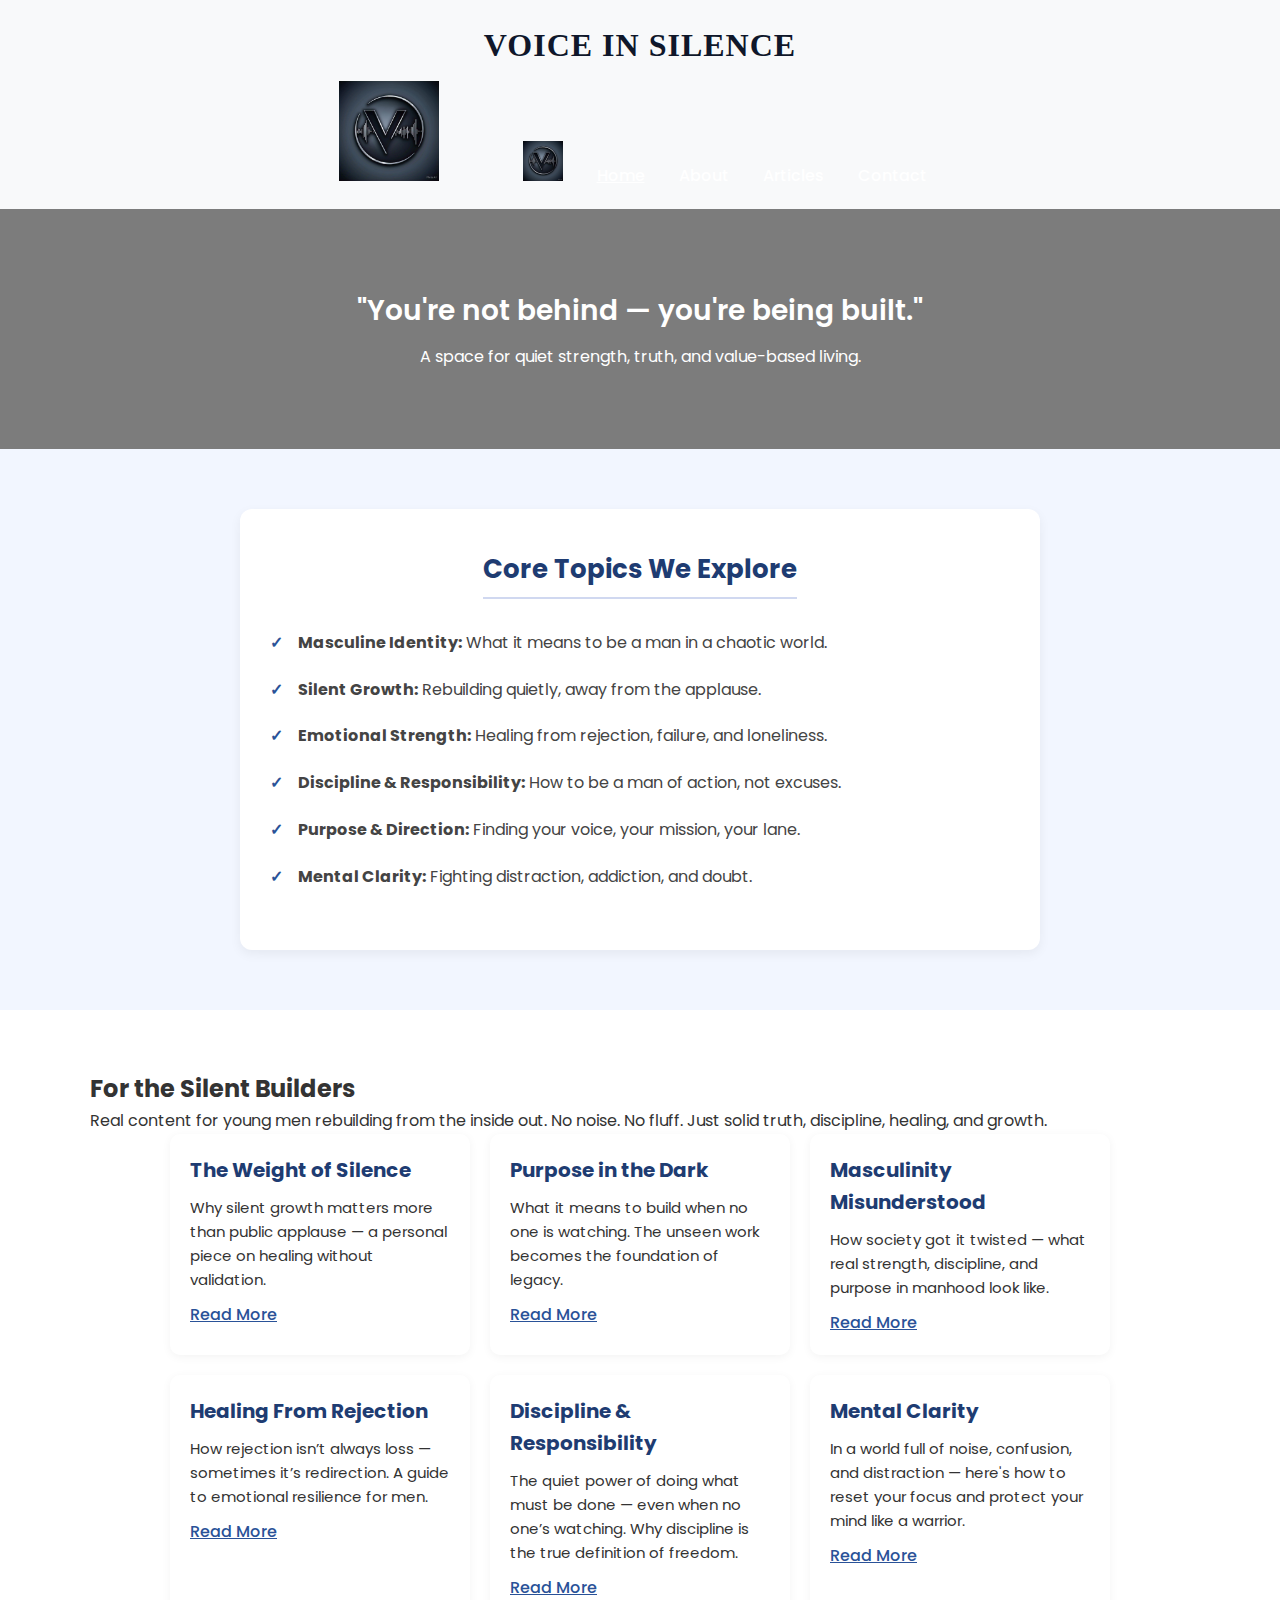
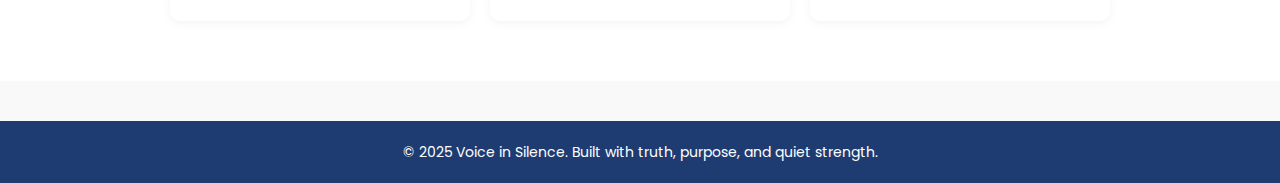
<file: index.html>
<!DOCTYPE html>
<html lang="en">
<head>
  <meta charset="UTF-8">
  <title>Voice in Silence | Home</title>
  <link rel="icon" type="image/png" href="WhatsApp Image 2025-04-22 at 17.28.25_fcbcd486.jpg">
  <link rel="stylesheet" href="index_style.css">
  <link href="https://fonts.googleapis.com/css2?family=Poppins:wght@400;600&display=swap" rel="stylesheet">
  <meta name="viewport" content="width=device-width, initial-scale=1.0">
</head>
<body>

  <header id="header">
    <div class="container">
      <h1 class="logo">Voice in Silence</h1>
      <nav>
        <img src="WhatsApp Image 2025-04-22 at 17.28.25_fcbcd486.jpg" alt="Logo" style="height: 100px; margin-right: 80px;">
        <img src="WhatsApp Image 2025-04-22 at 17.28.25_fcbcd486.jpg" alt="Logo" style="height: 40px; margin-right: 15px;">
        <a href="index.html" class="active">Home</a>
        <a href="about.html">About</a>
        <a href="article.html">Articles</a>
        <a href="contact.html">Contact</a>
      </nav>
    </div>
  </header>

  <section class="hero">
    <div class="container">
      <h2 id="rotating-quote">"You're not behind — you're being built."</h2>
      <p>A space for quiet strength, truth, and value-based living.</p>
    </div>
  </section>

  <section class="core-topics-section">
  <div class="container">
    <h2 class="core-title">Core Topics We Explore</h2>
    <ul class="core-list">
      <li><strong>Masculine Identity:</strong> What it means to be a man in a chaotic world.</li>
      <li><strong>Silent Growth:</strong> Rebuilding quietly, away from the applause.</li>
      <li><strong>Emotional Strength:</strong> Healing from rejection, failure, and loneliness.</li>
      <li><strong>Discipline & Responsibility:</strong> How to be a man of action, not excuses.</li>
      <li><strong>Purpose & Direction:</strong> Finding your voice, your mission, your lane.</li>
      <li><strong>Mental Clarity:</strong> Fighting distraction, addiction, and doubt.</li>
    </ul>
  </div>
</section>

  <section class="articles">
  <div class="container">
    <h2>For the Silent Builders</h2>
    <p class="intro">
      Real content for young men rebuilding from the inside out.
      No noise. No fluff. Just solid truth, discipline, healing, and growth.
    </p>

    <div class="cards">

      <div class="card">
        <h4>The Weight of Silence</h4>
        <p>Why silent growth matters more than public applause — a personal piece on healing without validation.</p>
        <a href="weight.html">Read More</a>
      </div>

      <div class="card">
        <h4>Purpose in the Dark</h4>
        <p>What it means to build when no one is watching. The unseen work becomes the foundation of legacy.</p>
        <a href="purpose.html#">Read More</a>
      </div>

      <div class="card">
        <h4>Masculinity Misunderstood</h4>
        <p>How society got it twisted — what real strength, discipline, and purpose in manhood look like.</p>
        <a href="masulinity.html">Read More</a>
      </div>

      <div class="card">
        <h4>Healing From Rejection</h4>
        <p>How rejection isn’t always loss — sometimes it’s redirection. A guide to emotional resilience for men.</p>
        <a href="masulinity.html">Read More</a>
      </div>

      <div class="card">
  <h4>Discipline & Responsibility</h4>
  <p>The quiet power of doing what must be done — even when no one’s watching. Why discipline is the true definition of freedom.</p>
  <a href="disciple.html">Read More</a>
</div>

<div class="card">
  <h4>Mental Clarity</h4>
  <p>In a world full of noise, confusion, and distraction — here's how to reset your focus and protect your mind like a warrior.</p>
  <a href="mental.html">Read More</a>
</div>
    </div>
  </div>
</section>


  <footer>
    <p>&copy; 2025 Voice in Silence. Built with truth, purpose, and quiet strength.</p>
  </footer>

  <button id="scrollTop">↑</button>

  <script src="index_script.js"></script>
</body>
</html>
</file>
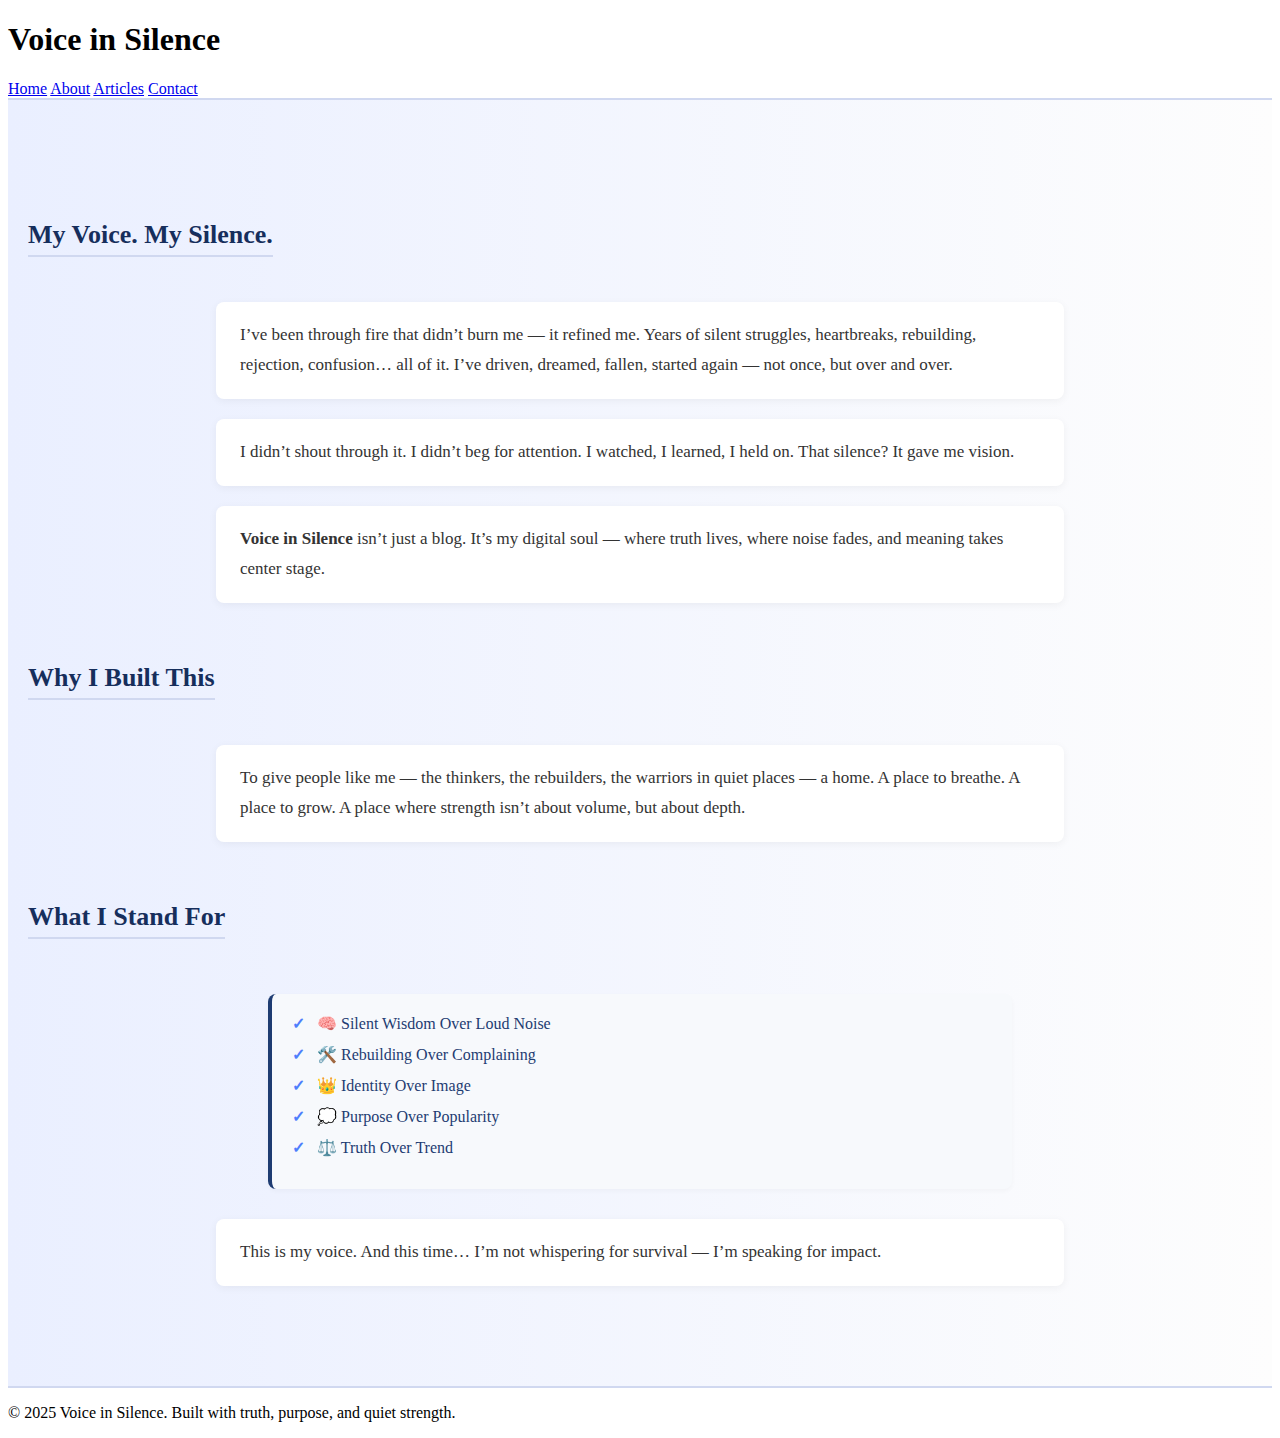
<file: about.html>
<!DOCTYPE html>
<html lang="en">
<head>
  <meta charset="UTF-8">
  <title>About | Voice in Silence</title>
  <link rel="stylesheet" href="about_style.css">
  <link href="https://fonts.googleapis.com/css2?family=Poppins:wght@400;600&display=swap" rel="stylesheet">
  <meta name="viewport" content="width=device-width, initial-scale=1.0">
</head>
<body>

  <header id="header">
    <div class="container">
      <h1>Voice in Silence</h1>
      <nav>
        <a href="index.html">Home</a>
        <a href="about.html" class="active">About</a>
        <a href="article.html">Articles</a>
        <a href="contact.html">Contact</a>
      </nav>
    </div>
  </header>

  <section class="about">
    <div class="container">
      <h2>My Voice. My Silence.</h2>

      <p>
        I’ve been through fire that didn’t burn me — it refined me.
        Years of silent struggles, heartbreaks, rebuilding, rejection, confusion… all of it.
        I’ve driven, dreamed, fallen, started again — not once, but over and over.
      </p>

      <p>
        I didn’t shout through it. I didn’t beg for attention.
        I watched, I learned, I held on.
        That silence? It gave me vision.
      </p>

      <p>
        <strong>Voice in Silence</strong> isn’t just a blog.
        It’s my digital soul — where truth lives, where noise fades, and meaning takes center stage.
      </p>

      <h2>Why I Built This</h2>
      <p>
        To give people like me — the thinkers, the rebuilders, the warriors in quiet places — a home.
        A place to breathe.
        A place to grow.
        A place where strength isn’t about volume, but about depth.
      </p>

      <h2>What I Stand For</h2>
      <ul>
        <li>🧠 Silent Wisdom Over Loud Noise</li>
        <li>🛠️ Rebuilding Over Complaining</li>
        <li>👑 Identity Over Image</li>
        <li>💭 Purpose Over Popularity</li>
        <li>⚖️ Truth Over Trend</li>
      </ul>

      <p>
        This is my voice.
        And this time… I’m not whispering for survival — I’m speaking for impact.
      </p>
    </div>
  </section>

  <footer>
    <p>&copy; 2025 Voice in Silence. Built with truth, purpose, and quiet strength.</p>
  </footer>

</body>
</html>
</file>
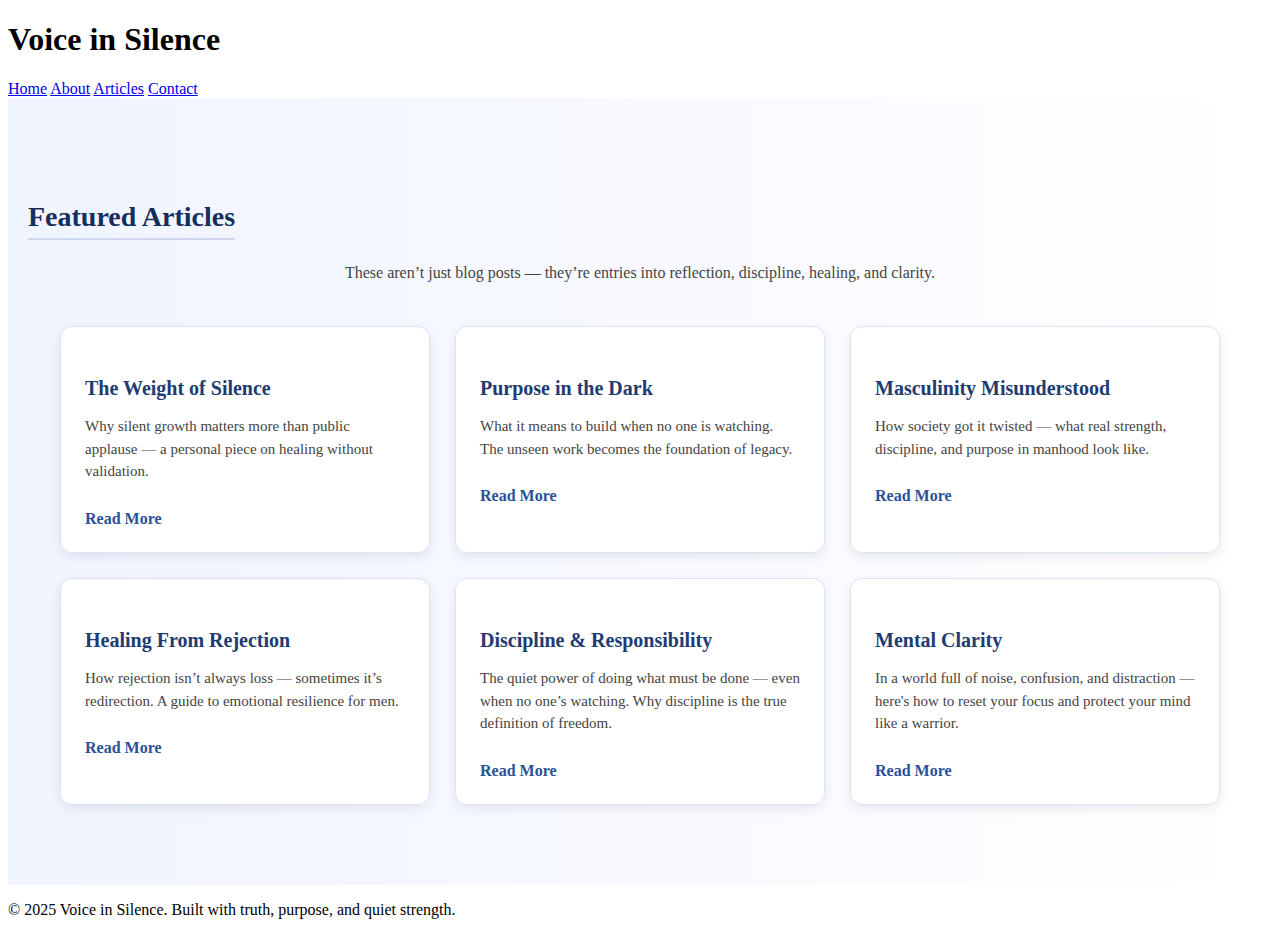
<file: article.html>
<!DOCTYPE html>
<html lang="en">
<head>
  <meta charset="UTF-8">
  <title>Articles | Voice in Silence</title>
  <link rel="stylesheet" href="article_style.css">
  <link href="https://fonts.googleapis.com/css2?family=Poppins:wght@400;600&display=swap" rel="stylesheet">
  <meta name="viewport" content="width=device-width, initial-scale=1.0">
</head>
<body>

  <header id="header">
    <div class="container">
      <h1>Voice in Silence</h1>
      <nav>
        <a href="index.html">Home</a>
        <a href="about.html">About</a>
        <a href="articles.html" class="active">Articles</a>
        <a href="contact.html">Contact</a>
      </nav>
    </div>
  </header>

  <section class="articles">
    <div class="container">
      <h2>Featured Articles</h2>
      <p class="intro">These aren’t just blog posts — they’re entries into reflection, discipline, healing, and clarity.</p>
      <div class="cards">

        <div class="card">
          <h4>The Weight of Silence</h4>
          <p>Why silent growth matters more than public applause — a personal piece on healing without validation.</p>
          <a href="weight.html">Read More</a>
        </div>

        <div class="card">
          <h4>Purpose in the Dark</h4>
          <p>What it means to build when no one is watching. The unseen work becomes the foundation of legacy.</p>
          <a href="purpose.html">Read More</a>
        </div>

        <div class="card">
          <h4>Masculinity Misunderstood</h4>
          <p>How society got it twisted — what real strength, discipline, and purpose in manhood look like.</p>
          <a href="masulinity.html">Read More</a>
        </div>

        <div class="card">
          <h4>Healing From Rejection</h4>
          <p>How rejection isn’t always loss — sometimes it’s redirection. A guide to emotional resilience for men.</p>
          <a href="masulinity.html">Read More</a>
        </div>

        <div class="card">
    <h4>Discipline & Responsibility</h4>
    <p>The quiet power of doing what must be done — even when no one’s watching. Why discipline is the true definition of freedom.</p>
    <a href="disciple.html">Read More</a>
  </div>

  <div class="card">
    <h4>Mental Clarity</h4>
    <p>In a world full of noise, confusion, and distraction — here's how to reset your focus and protect your mind like a warrior.</p>
    <a href="mental.html">Read More</a>
  </div>

      </div>
    </div>
  </section>

  <footer>
    <p>&copy; 2025 Voice in Silence. Built with truth, purpose, and quiet strength.</p>
  </footer>

</body>
</html>
</file>
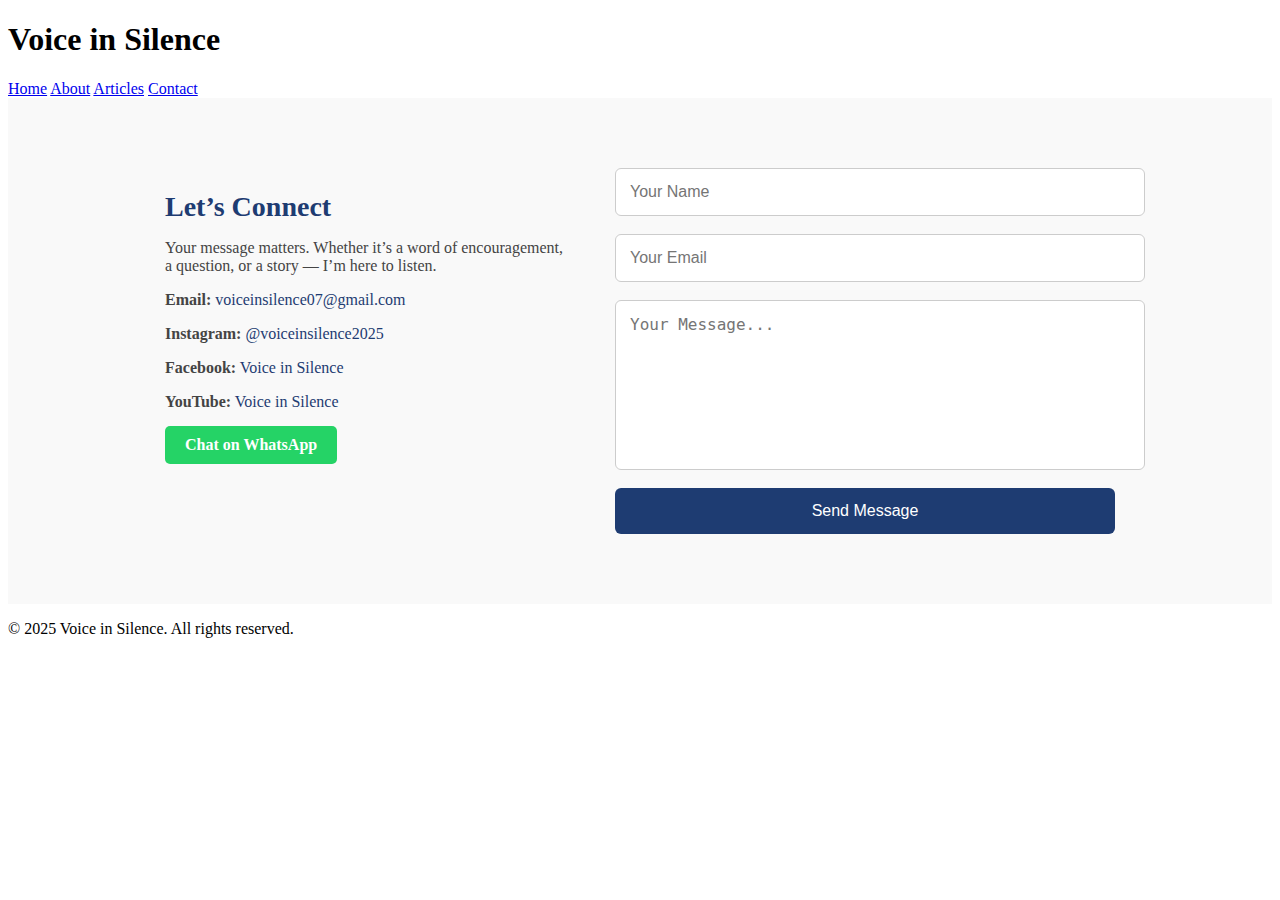
<file: contact.html>
<!DOCTYPE html>
<html lang="en">
<head>
  <meta charset="UTF-8">
  <title>Contact | Voice in Silence</title>
  <link rel="icon" type="image/png" href="WhatsApp Image 2025-04-22 at 17.28.25_fcbcd486.jpg">
  <link rel="stylesheet" href="contact_style.css">
  <meta name="viewport" content="width=device-width, initial-scale=1.0">
</head>
<body>

  <header>
    <div class="container">
      <h1 class="logo">Voice in <span class="silence">Silence</span></h1>
      <nav>
        <a href="index.html">Home</a>
        <a href="about.html">About</a>
        <a href="articles.html">Articles</a>
        <a href="contact.html" class="active">Contact</a>
      </nav>
    </div>
  </header>

  <section class="contact-section">
    <div class="container split-contact">

      <div class="contact-info">
        <h2>Let’s Connect</h2>
        <p>Your message matters. Whether it’s a word of encouragement, a question, or a story — I’m here to listen.</p>

         <p><strong>Email:</strong> <a href="voiceinsilence07@gmail.com">voiceinsilence07@gmail.com </a></p>
      <p><strong>Instagram:</strong> <a href="https://instagram.com/voiceinsilence2025" target="_blank">@voiceinsilence2025</a></p>
         <p><strong>Facebook:</strong> <a href="https://www.facebook.com/voiceinsilence07/about/" target="_blank">Voice in Silence</a></p>
        <p><strong>YouTube:</strong> <a href="https://www.youtube.com/@voiceinsilence07" target="_blank">Voice in Silence</a></p>
        <a href="https://wa.me/2349135383367?text=Hi%20there%2C%20I%20just%20visited%20your%20Voice%20in%20Silence%20blog!"target=_blank" rel="noopener noreferrer" style="
  display: inline-block;
  background-color: #25D366;
  color: white;
  padding: 10px 20px;
  border-radius: 5px;
  font-size: 16px;
  text-decoration: none;
  font-weight: bold;
">
  Chat on WhatsApp
</a>
        </div>
        <form action="https://formsubmit.co/voiceinsilence07@gmail.com" method="POST" class="contact-form">
        <input type="hidden" name="_captcha" value="false">
        <input type="text" name="name" placeholder="Your Name" required />
        <input type="email" name="email" placeholder="Your Email" required />
        <textarea name="message" placeholder="Your Message..." required></textarea>
        <button type="submit">Send Message</button>
      </form>

    </div>
  </section>

  <footer>
    <p>&copy; 2025 Voice in Silence. All rights reserved.</p>
  </footer>

</body>
</html>
</file>
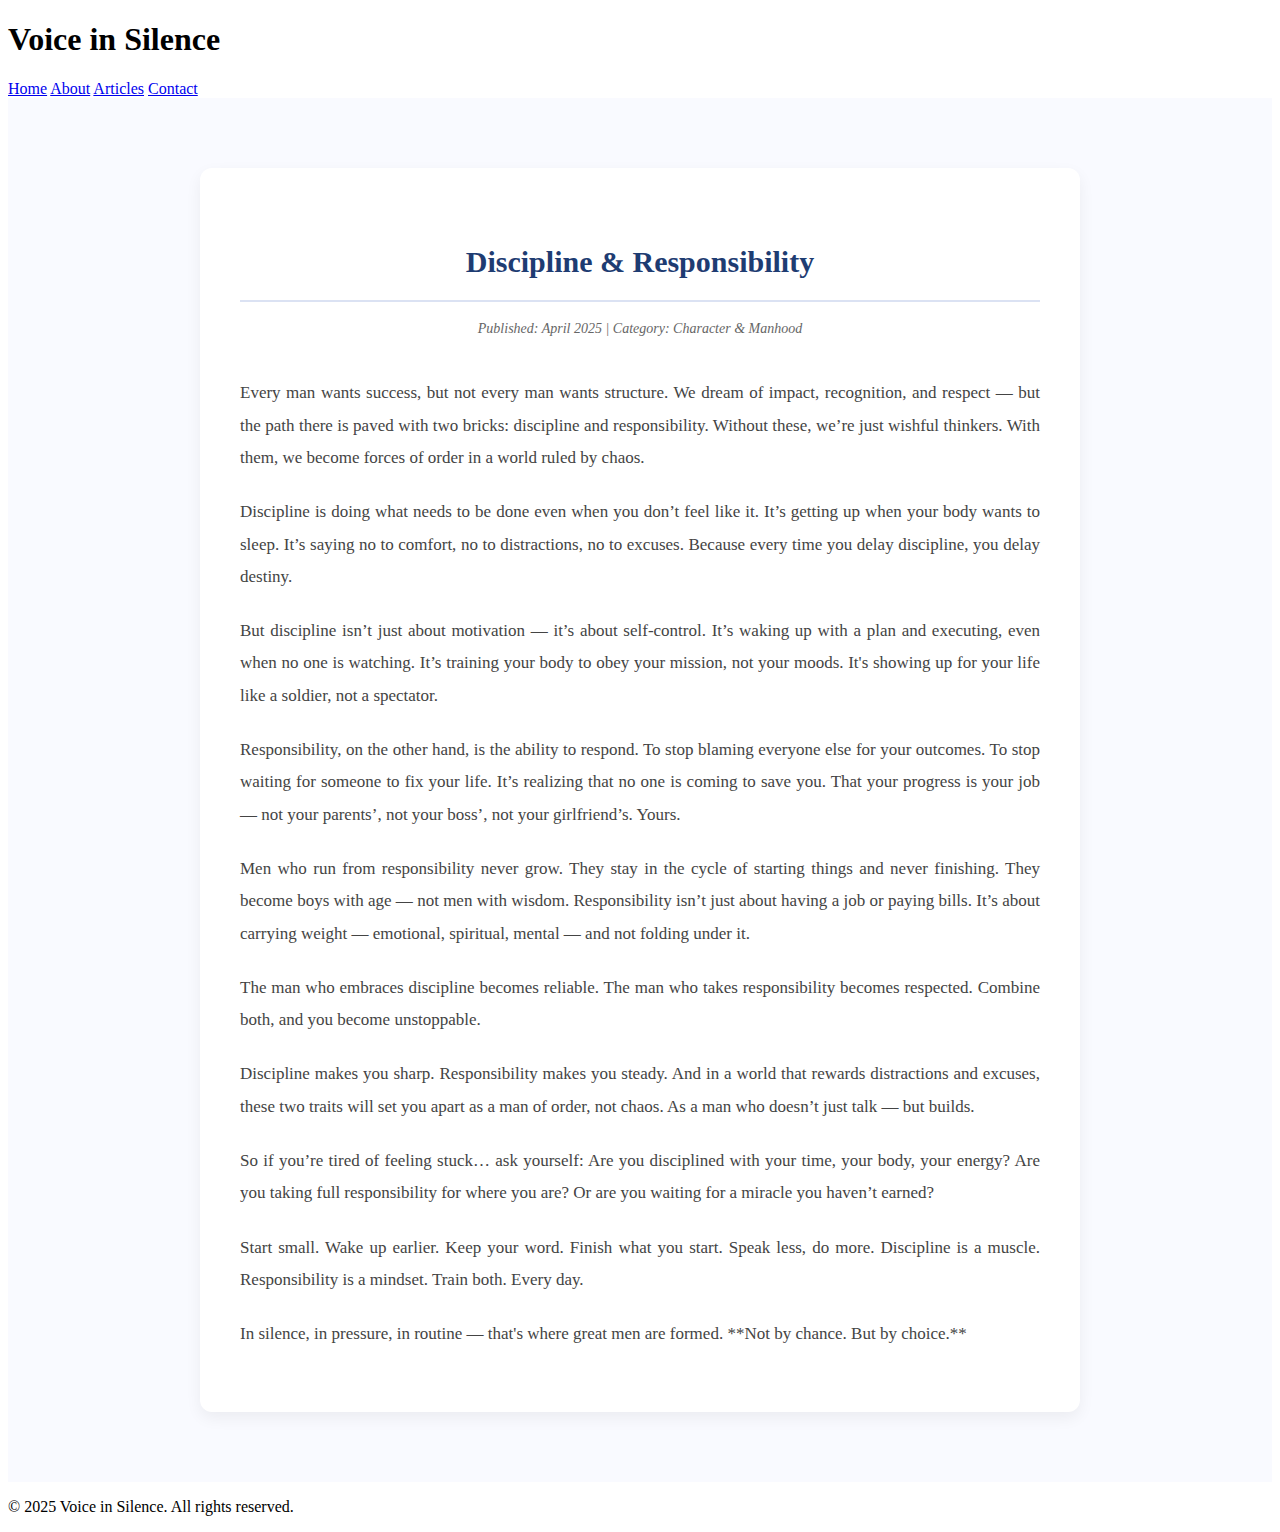
<file: disciple.html>
<!DOCTYPE html>
<html lang="en">
<head>
  <meta charset="UTF-8">
  <title>Discipline & Responsibility | Voice in Silence</title>
  <link rel="icon" type="image/png" href="WhatsApp Image 2025-04-22 at 17.28.25_fcbcd486.jpg">
  <link rel="stylesheet" href="weight_style.css">
  <meta name="viewport" content="width=device-width, initial-scale=1.0">
</head>
<body>

  <header>
    <div class="container">
      <h1>Voice in Silence</h1>
      <nav>
        <a href="index.html">Home</a>
        <a href="about.html">About</a>
        <a href="articles.html" class="active">Articles</a>
        <a href="contact.html">Contact</a>
      </nav>
    </div>
  </header>

  <section class="article-content">
    <div class="container">
      <h2>Discipline & Responsibility</h2>
      <p class="meta">Published: April 2025 | Category: Character & Manhood</p>

      <p>
        Every man wants success, but not every man wants structure. We dream of impact, recognition, and respect — but the path there is paved with two bricks: discipline and responsibility. Without these, we’re just wishful thinkers. With them, we become forces of order in a world ruled by chaos.
      </p>

      <p>
        Discipline is doing what needs to be done even when you don’t feel like it. It’s getting up when your body wants to sleep. It’s saying no to comfort, no to distractions, no to excuses. Because every time you delay discipline, you delay destiny.
      </p>

      <p>
        But discipline isn’t just about motivation — it’s about self-control. It’s waking up with a plan and executing, even when no one is watching. It’s training your body to obey your mission, not your moods. It's showing up for your life like a soldier, not a spectator.
      </p>

      <p>
        Responsibility, on the other hand, is the ability to respond. To stop blaming everyone else for your outcomes. To stop waiting for someone to fix your life. It’s realizing that no one is coming to save you. That your progress is your job — not your parents’, not your boss’, not your girlfriend’s. Yours.
      </p>

      <p>
        Men who run from responsibility never grow. They stay in the cycle of starting things and never finishing. They become boys with age — not men with wisdom. Responsibility isn’t just about having a job or paying bills. It’s about carrying weight — emotional, spiritual, mental — and not folding under it.
      </p>

      <p>
        The man who embraces discipline becomes reliable. The man who takes responsibility becomes respected. Combine both, and you become unstoppable.
      </p>

      <p>
        Discipline makes you sharp. Responsibility makes you steady. And in a world that rewards distractions and excuses, these two traits will set you apart as a man of order, not chaos. As a man who doesn’t just talk — but builds.
      </p>

      <p>
        So if you’re tired of feeling stuck… ask yourself:
        Are you disciplined with your time, your body, your energy?
        Are you taking full responsibility for where you are?
        Or are you waiting for a miracle you haven’t earned?
      </p>

      <p>
        Start small. Wake up earlier. Keep your word. Finish what you start. Speak less, do more.
        Discipline is a muscle. Responsibility is a mindset. Train both. Every day.
      </p>

      <p>
        In silence, in pressure, in routine — that's where great men are formed.
        **Not by chance. But by choice.**
      </p>
    </div>
  </section>

  <footer>
    <p>&copy; 2025 Voice in Silence. All rights reserved.</p>
  </footer>

</body>
</html>
</file>
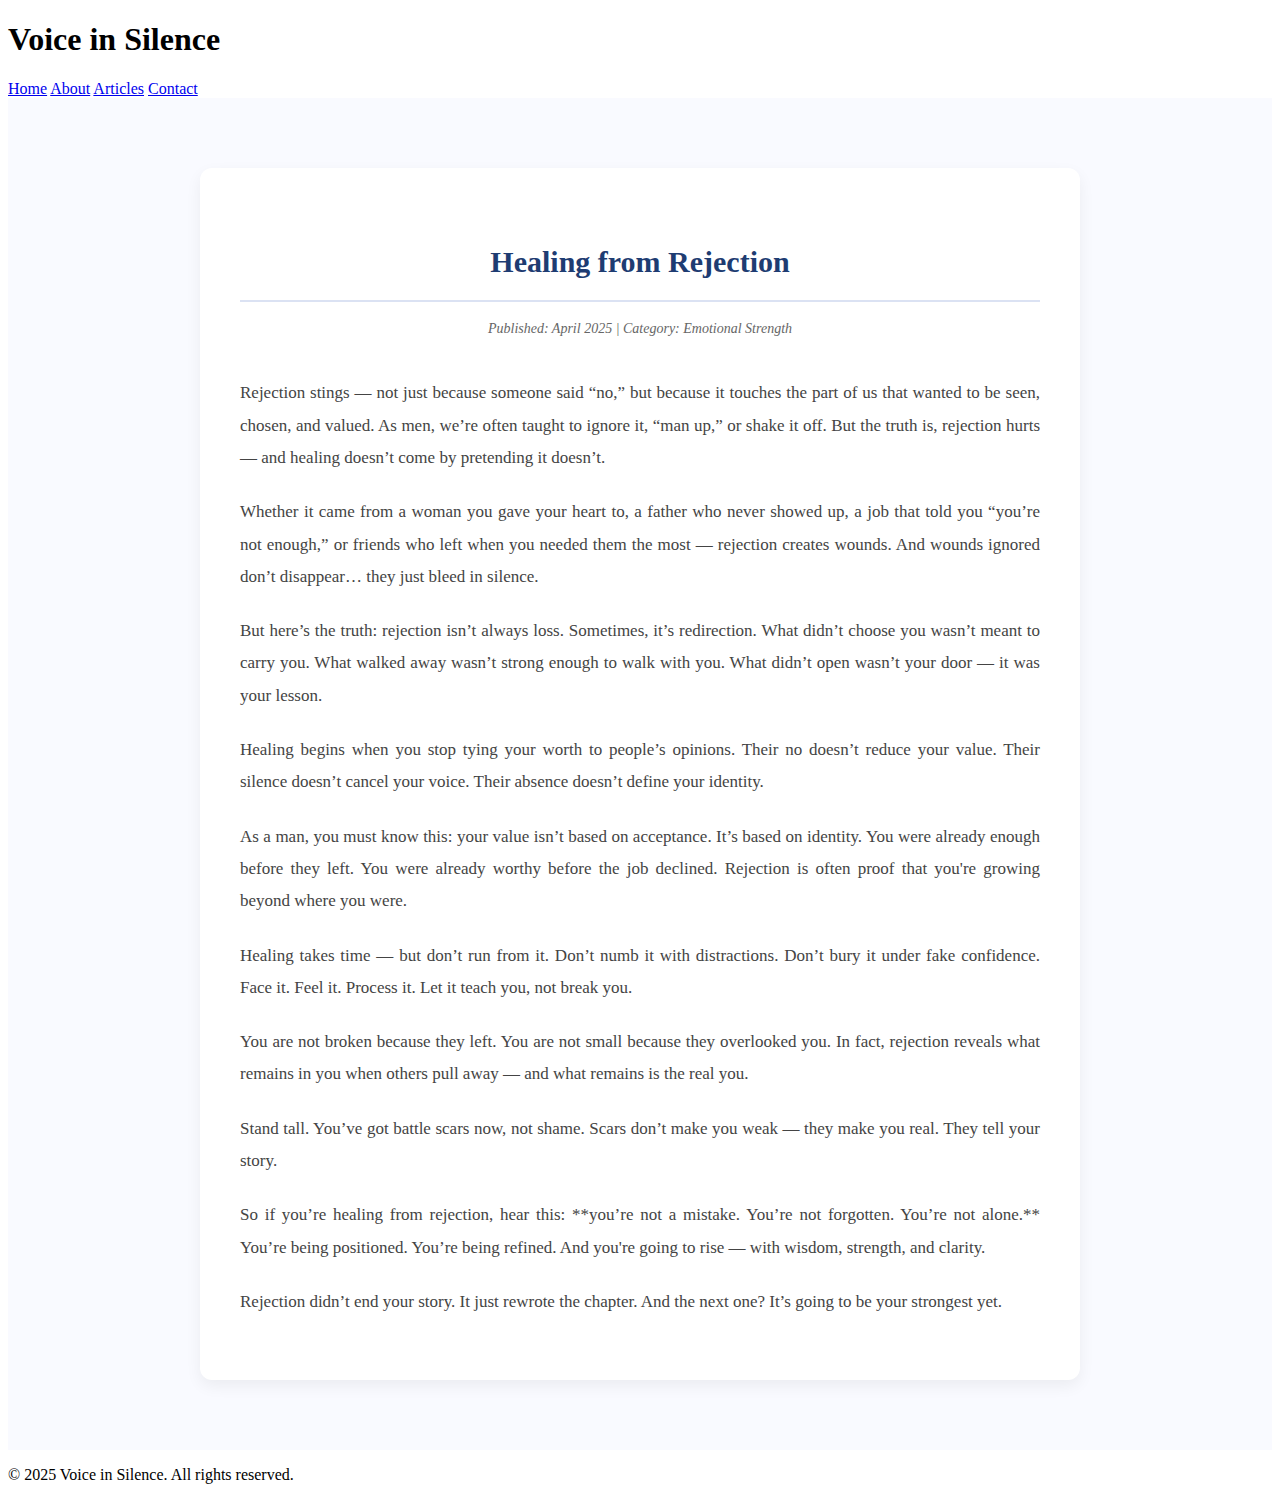
<file: healing.html>
<!DOCTYPE html>
<html lang="en">
<head>
  <meta charset="UTF-8">
  <title>Healing from Rejection | Voice in Silence</title>
  <link rel="stylesheet" href="weight_style.css">
  <meta name="viewport" content="width=device-width, initial-scale=1.0">
</head>
<body>

  <header>
    <div class="container">
      <h1>Voice in Silence</h1>
      <nav>
        <a href="index.html">Home</a>
        <a href="about.html">About</a>
        <a href="articles.html" class="active">Articles</a>
        <a href="contact.html">Contact</a>
      </nav>
    </div>
  </header>

  <section class="article-content">
    <div class="container">
      <h2>Healing from Rejection</h2>
      <p class="meta">Published: April 2025 | Category: Emotional Strength</p>

      <p>
        Rejection stings — not just because someone said “no,” but because it touches the part of us that wanted to be seen, chosen, and valued. As men, we’re often taught to ignore it, “man up,” or shake it off. But the truth is, rejection hurts — and healing doesn’t come by pretending it doesn’t.
      </p>

      <p>
        Whether it came from a woman you gave your heart to, a father who never showed up, a job that told you “you’re not enough,” or friends who left when you needed them the most — rejection creates wounds. And wounds ignored don’t disappear… they just bleed in silence.
      </p>

      <p>
        But here’s the truth: rejection isn’t always loss. Sometimes, it’s redirection. What didn’t choose you wasn’t meant to carry you. What walked away wasn’t strong enough to walk with you. What didn’t open wasn’t your door — it was your lesson.
      </p>

      <p>
        Healing begins when you stop tying your worth to people’s opinions. Their no doesn’t reduce your value. Their silence doesn’t cancel your voice. Their absence doesn’t define your identity.
      </p>

      <p>
        As a man, you must know this: your value isn’t based on acceptance. It’s based on identity. You were already enough before they left. You were already worthy before the job declined. Rejection is often proof that you're growing beyond where you were.
      </p>

      <p>
        Healing takes time — but don’t run from it. Don’t numb it with distractions. Don’t bury it under fake confidence. Face it. Feel it. Process it. Let it teach you, not break you.
      </p>

      <p>
        You are not broken because they left. You are not small because they overlooked you. In fact, rejection reveals what remains in you when others pull away — and what remains is the real you.
      </p>

      <p>
        Stand tall. You’ve got battle scars now, not shame. Scars don’t make you weak — they make you real. They tell your story.
      </p>

      <p>
        So if you’re healing from rejection, hear this: **you’re not a mistake. You’re not forgotten. You’re not alone.** You’re being positioned. You’re being refined. And you're going to rise — with wisdom, strength, and clarity.
      </p>

      <p>
        Rejection didn’t end your story. It just rewrote the chapter.
        And the next one? It’s going to be your strongest yet.
      </p>
    </div>
  </section>

  <footer>
    <p>&copy; 2025 Voice in Silence. All rights reserved.</p>
  </footer>

</body>
</html>
</file>
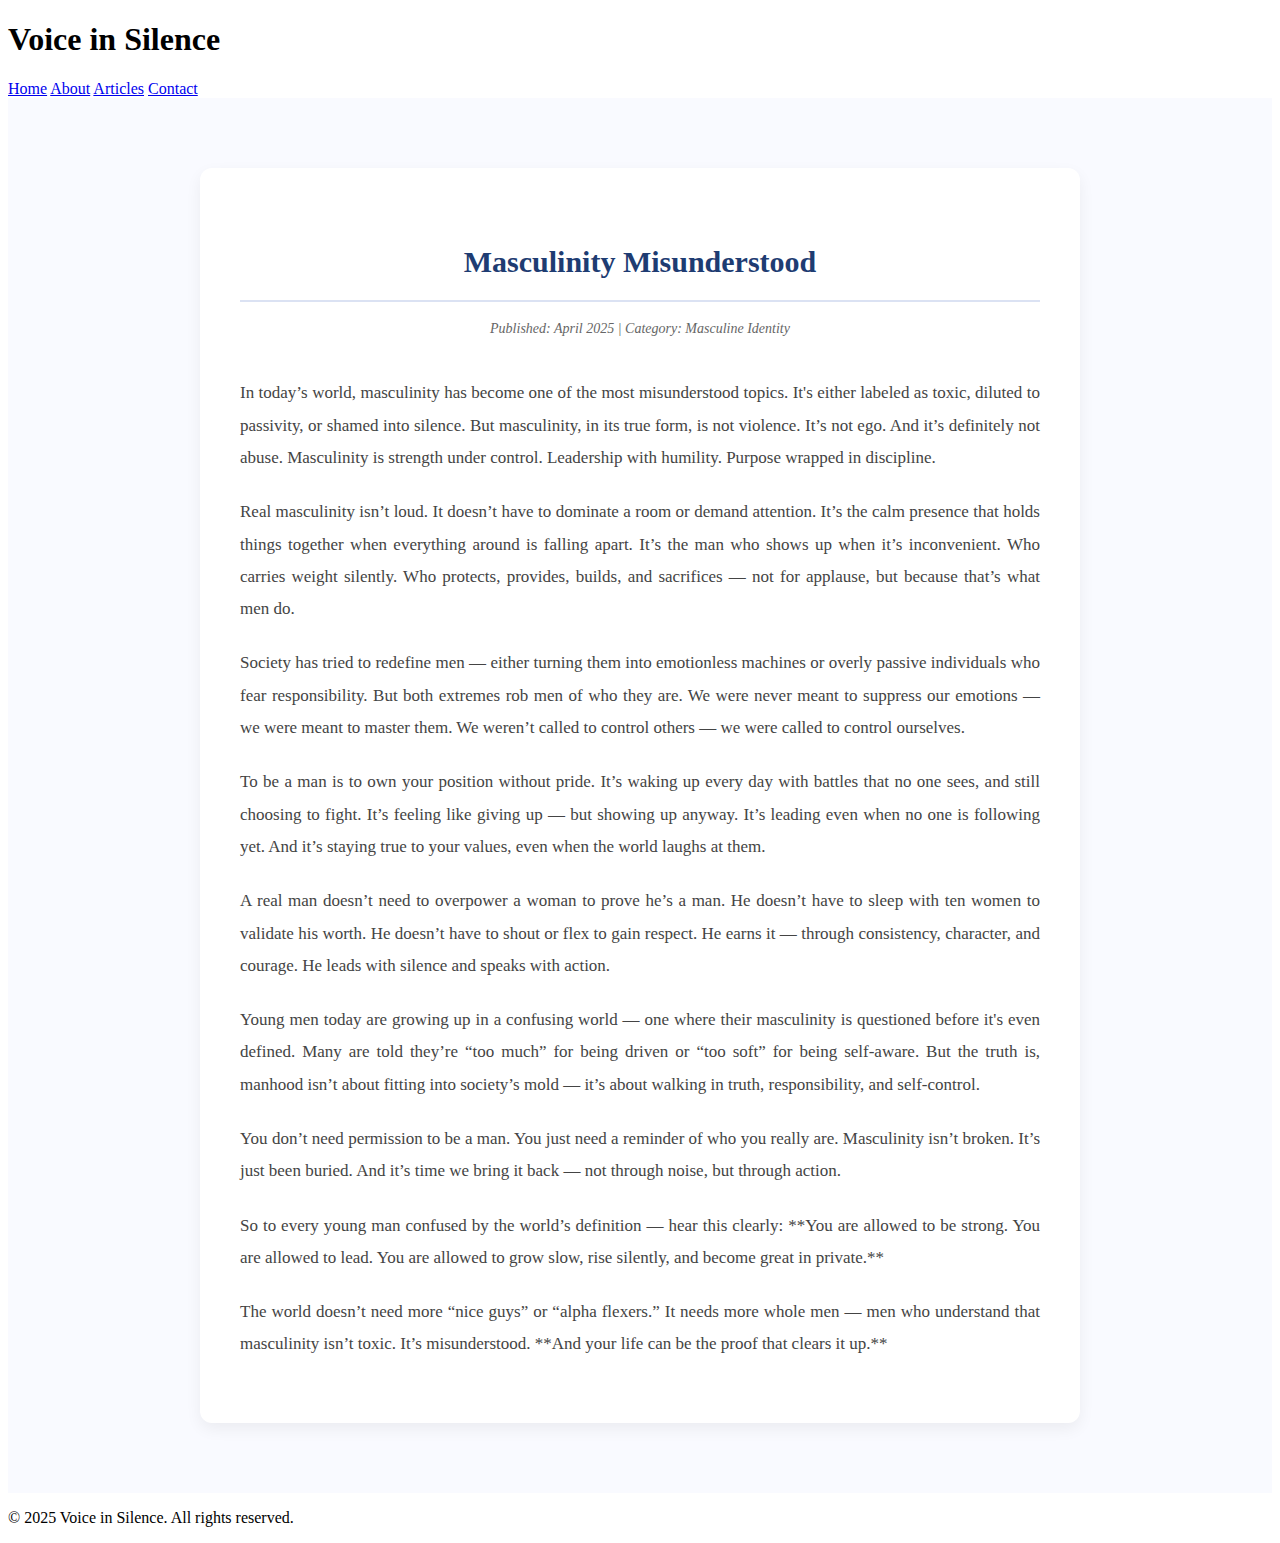
<file: masulinity.html>
<!DOCTYPE html>
<html lang="en">
<head>
  <meta charset="UTF-8">
  <title>Masculinity Misunderstood | Voice in Silence</title>
  <link rel="icon" type="image/png" href="WhatsApp Image 2025-04-22 at 17.28.25_fcbcd486.jpg">
  <link rel="stylesheet" href="weight_style.css">
  <meta name="viewport" content="width=device-width, initial-scale=1.0">
</head>
<body>

  <header>
    <div class="container">
      <h1>Voice in Silence</h1>
      <nav>
        <a href="index.html">Home</a>
        <a href="about.html">About</a>
        <a href="articles.html" class="active">Articles</a>
        <a href="contact.html">Contact</a>
      </nav>
    </div>
  </header>

  <section class="article-content">
    <div class="container">
      <h2>Masculinity Misunderstood</h2>
      <p class="meta">Published: April 2025 | Category: Masculine Identity</p>

      <p>
        In today’s world, masculinity has become one of the most misunderstood topics. It's either labeled as toxic, diluted to passivity, or shamed into silence. But masculinity, in its true form, is not violence. It’s not ego. And it’s definitely not abuse. Masculinity is strength under control. Leadership with humility. Purpose wrapped in discipline.
      </p>

      <p>
        Real masculinity isn’t loud. It doesn’t have to dominate a room or demand attention. It’s the calm presence that holds things together when everything around is falling apart. It’s the man who shows up when it’s inconvenient. Who carries weight silently. Who protects, provides, builds, and sacrifices — not for applause, but because that’s what men do.
      </p>

      <p>
        Society has tried to redefine men — either turning them into emotionless machines or overly passive individuals who fear responsibility. But both extremes rob men of who they are. We were never meant to suppress our emotions — we were meant to master them. We weren’t called to control others — we were called to control ourselves.
      </p>

      <p>
        To be a man is to own your position without pride. It’s waking up every day with battles that no one sees, and still choosing to fight. It’s feeling like giving up — but showing up anyway. It’s leading even when no one is following yet. And it’s staying true to your values, even when the world laughs at them.
      </p>

      <p>
        A real man doesn’t need to overpower a woman to prove he’s a man. He doesn’t have to sleep with ten women to validate his worth. He doesn’t have to shout or flex to gain respect. He earns it — through consistency, character, and courage. He leads with silence and speaks with action.
      </p>

      <p>
        Young men today are growing up in a confusing world — one where their masculinity is questioned before it's even defined. Many are told they’re “too much” for being driven or “too soft” for being self-aware. But the truth is, manhood isn’t about fitting into society’s mold — it’s about walking in truth, responsibility, and self-control.
      </p>

      <p>
        You don’t need permission to be a man. You just need a reminder of who you really are.
        Masculinity isn’t broken. It’s just been buried. And it’s time we bring it back — not through noise, but through action.
      </p>

      <p>
        So to every young man confused by the world’s definition — hear this clearly:
        **You are allowed to be strong. You are allowed to lead. You are allowed to grow slow, rise silently, and become great in private.**
      </p>

      <p>
        The world doesn’t need more “nice guys” or “alpha flexers.”
        It needs more whole men — men who understand that masculinity isn’t toxic. It’s misunderstood.
        **And your life can be the proof that clears it up.**
      </p>
    </div>
  </section>

  <footer>
    <p>&copy; 2025 Voice in Silence. All rights reserved.</p>
  </footer>

</body>
</html>
</file>
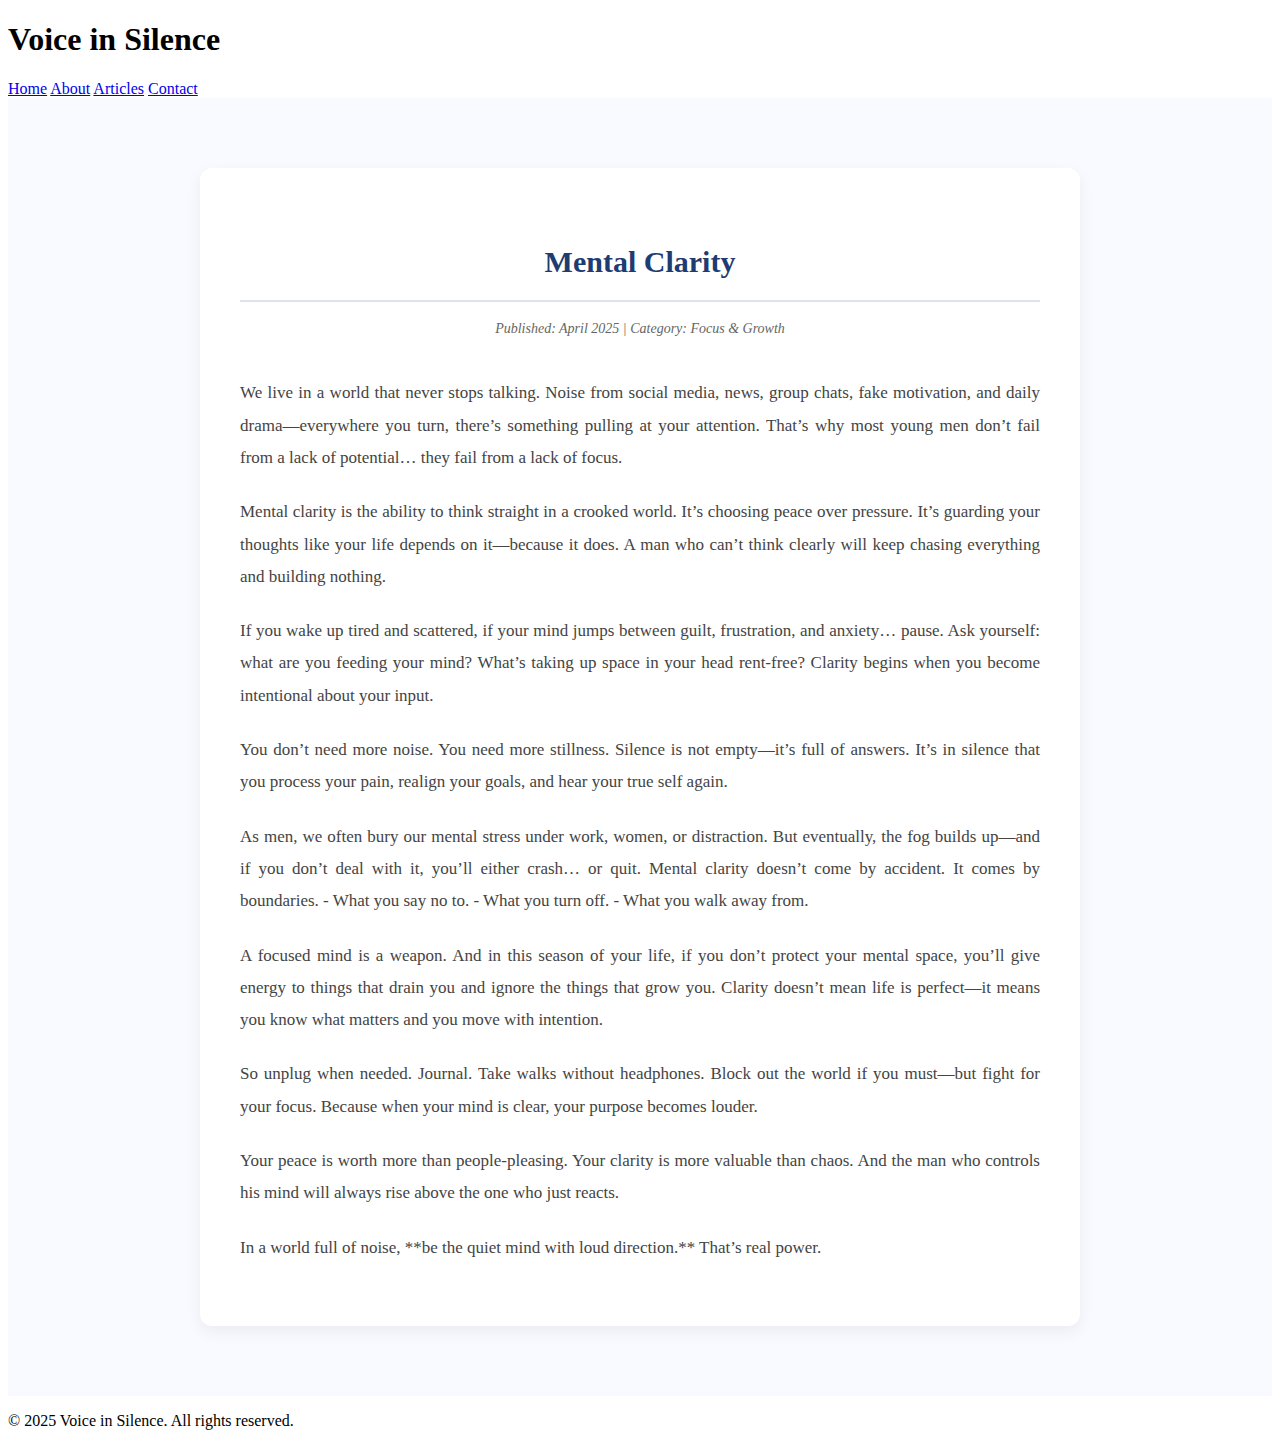
<file: mental.html>
<!DOCTYPE html>
<html lang="en">
<head>
  <meta charset="UTF-8">
  <title>Mental Clarity | Voice in Silence</title>
  <link rel="stylesheet" href="weight_style.css">
  <meta name="viewport" content="width=device-width, initial-scale=1.0">
</head>
<body>

  <header>
    <div class="container">
      <h1>Voice in Silence</h1>
      <nav>
        <a href="index.html">Home</a>
        <a href="about.html">About</a>
        <a href="articles.html" class="active">Articles</a>
        <a href="contact.html">Contact</a>
      </nav>
    </div>
  </header>

  <section class="article-content">
    <div class="container">
      <h2>Mental Clarity</h2>
      <p class="meta">Published: April 2025 | Category: Focus & Growth</p>

      <p>
        We live in a world that never stops talking. Noise from social media, news, group chats, fake motivation, and daily drama—everywhere you turn, there’s something pulling at your attention. That’s why most young men don’t fail from a lack of potential… they fail from a lack of focus.
      </p>

      <p>
        Mental clarity is the ability to think straight in a crooked world. It’s choosing peace over pressure. It’s guarding your thoughts like your life depends on it—because it does. A man who can’t think clearly will keep chasing everything and building nothing.
      </p>

      <p>
        If you wake up tired and scattered, if your mind jumps between guilt, frustration, and anxiety… pause. Ask yourself: what are you feeding your mind? What’s taking up space in your head rent-free? Clarity begins when you become intentional about your input.
      </p>

      <p>
        You don’t need more noise. You need more stillness.
        Silence is not empty—it’s full of answers.
        It’s in silence that you process your pain, realign your goals, and hear your true self again.
      </p>

      <p>
        As men, we often bury our mental stress under work, women, or distraction. But eventually, the fog builds up—and if you don’t deal with it, you’ll either crash… or quit. Mental clarity doesn’t come by accident. It comes by boundaries.
        - What you say no to.
        - What you turn off.
        - What you walk away from.
      </p>

      <p>
        A focused mind is a weapon. And in this season of your life, if you don’t protect your mental space, you’ll give energy to things that drain you and ignore the things that grow you. Clarity doesn’t mean life is perfect—it means you know what matters and you move with intention.
      </p>

      <p>
        So unplug when needed. Journal. Take walks without headphones. Block out the world if you must—but fight for your focus. Because when your mind is clear, your purpose becomes louder.
      </p>

      <p>
        Your peace is worth more than people-pleasing. Your clarity is more valuable than chaos.
        And the man who controls his mind will always rise above the one who just reacts.
      </p>

      <p>
        In a world full of noise, **be the quiet mind with loud direction.**
        That’s real power.
      </p>
    </div>
  </section>

  <footer>
    <p>&copy; 2025 Voice in Silence. All rights reserved.</p>
  </footer>

</body>
</html>
</file>
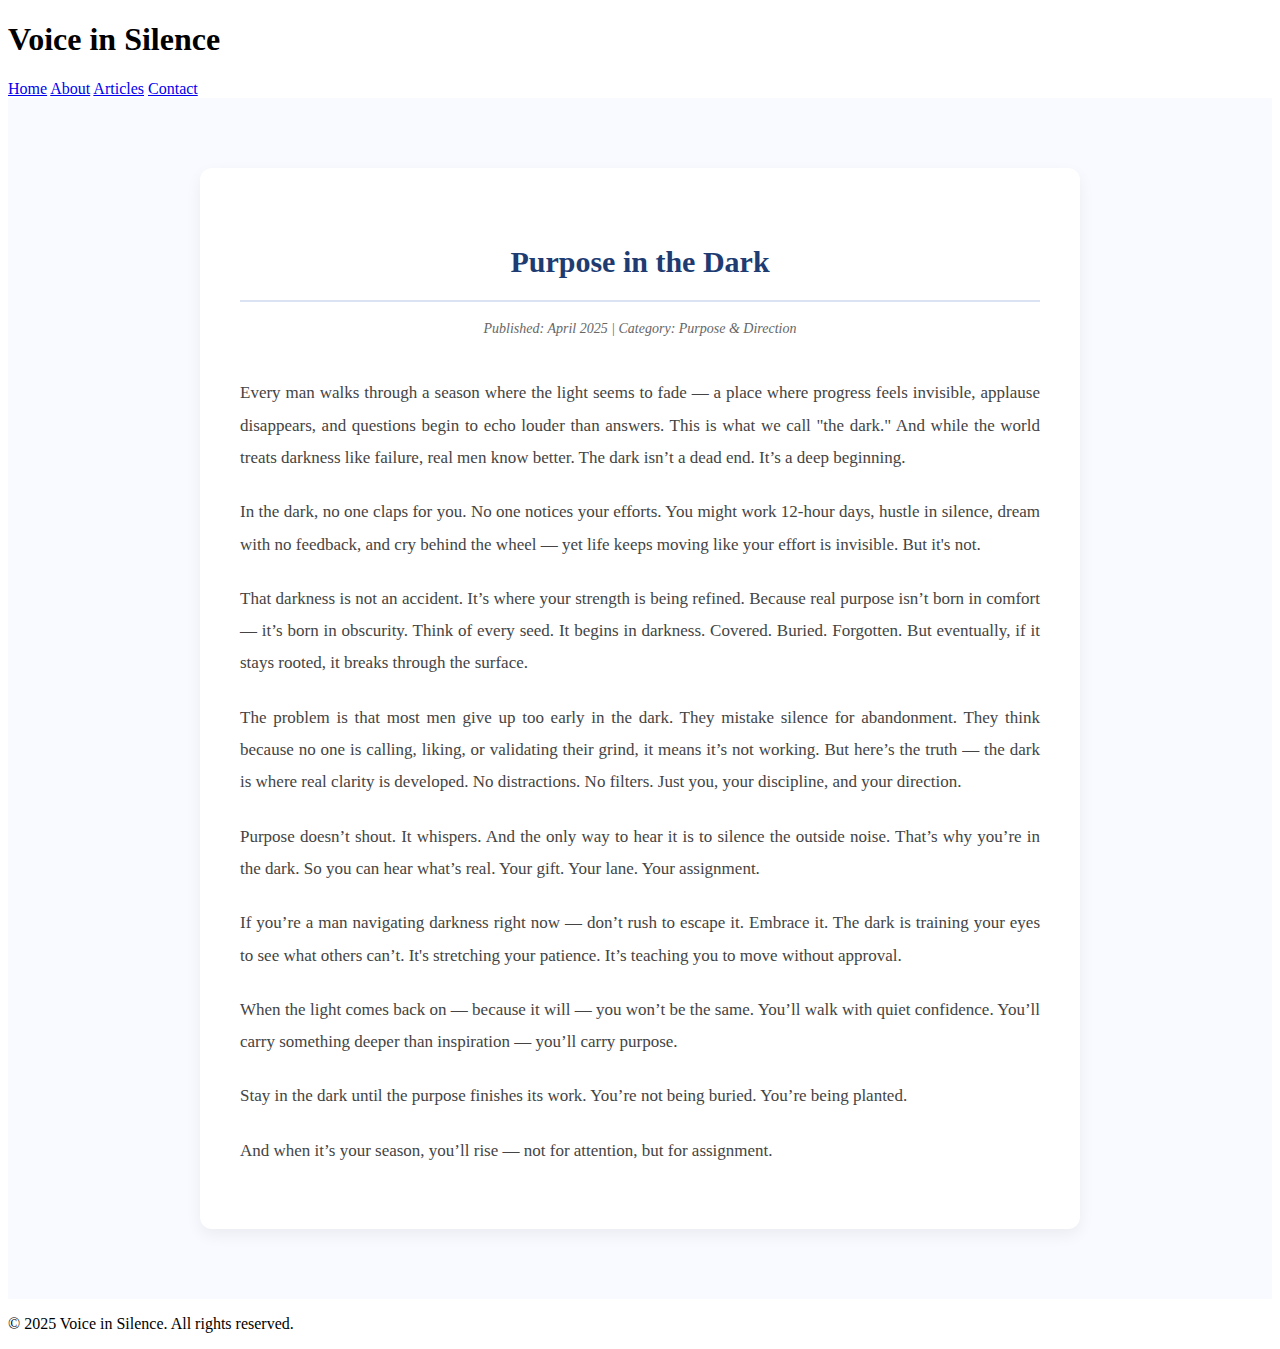
<file: purpose.html>
<!DOCTYPE html>
<html lang="en">
<head>
  <meta charset="UTF-8">
  <title>Purpose in the Dark | Voice in Silence</title>
  <link rel="icon" type="image/png" href="WhatsApp Image 2025-04-22 at 17.28.25_fcbcd486.jpg">
  <link rel="stylesheet" href="weight_style.css">
  <meta name="viewport" content="width=device-width, initial-scale=1.0">
</head>
<body>

  <header>
    <div class="container">
      <h1>Voice in Silence</h1>
      <nav>
        <a href="index.html">Home</a>
        <a href="about.html">About</a>
        <a href="articles.html" class="active">Articles</a>
        <a href="contact.html">Contact</a>
      </nav>
    </div>
  </header>

  <section class="article-content">
    <div class="container">
      <h2>Purpose in the Dark</h2>
      <p class="meta">Published: April 2025 | Category: Purpose & Direction</p>

      <p>
        Every man walks through a season where the light seems to fade — a place where progress feels invisible, applause disappears, and questions begin to echo louder than answers. This is what we call "the dark." And while the world treats darkness like failure, real men know better. The dark isn’t a dead end. It’s a deep beginning.
      </p>

      <p>
        In the dark, no one claps for you. No one notices your efforts. You might work 12-hour days, hustle in silence, dream with no feedback, and cry behind the wheel — yet life keeps moving like your effort is invisible. But it's not.
      </p>

      <p>
        That darkness is not an accident. It’s where your strength is being refined. Because real purpose isn’t born in comfort — it’s born in obscurity. Think of every seed. It begins in darkness. Covered. Buried. Forgotten. But eventually, if it stays rooted, it breaks through the surface.
      </p>

      <p>
        The problem is that most men give up too early in the dark. They mistake silence for abandonment. They think because no one is calling, liking, or validating their grind, it means it’s not working. But here’s the truth — the dark is where real clarity is developed. No distractions. No filters. Just you, your discipline, and your direction.
      </p>

      <p>
        Purpose doesn’t shout. It whispers. And the only way to hear it is to silence the outside noise. That’s why you’re in the dark. So you can hear what’s real. Your gift. Your lane. Your assignment.
      </p>

      <p>
        If you’re a man navigating darkness right now — don’t rush to escape it. Embrace it. The dark is training your eyes to see what others can’t. It's stretching your patience. It’s teaching you to move without approval.
      </p>

      <p>
        When the light comes back on — because it will — you won’t be the same. You’ll walk with quiet confidence. You’ll carry something deeper than inspiration — you’ll carry purpose.
      </p>

      <p>
        Stay in the dark until the purpose finishes its work. You’re not being buried. You’re being planted.
      </p>

      <p>
        And when it’s your season, you’ll rise — not for attention, but for assignment.
      </p>
    </div>
  </section>

  <footer>
    <p>&copy; 2025 Voice in Silence. All rights reserved.</p>
  </footer>

</body>
</html>
</file>
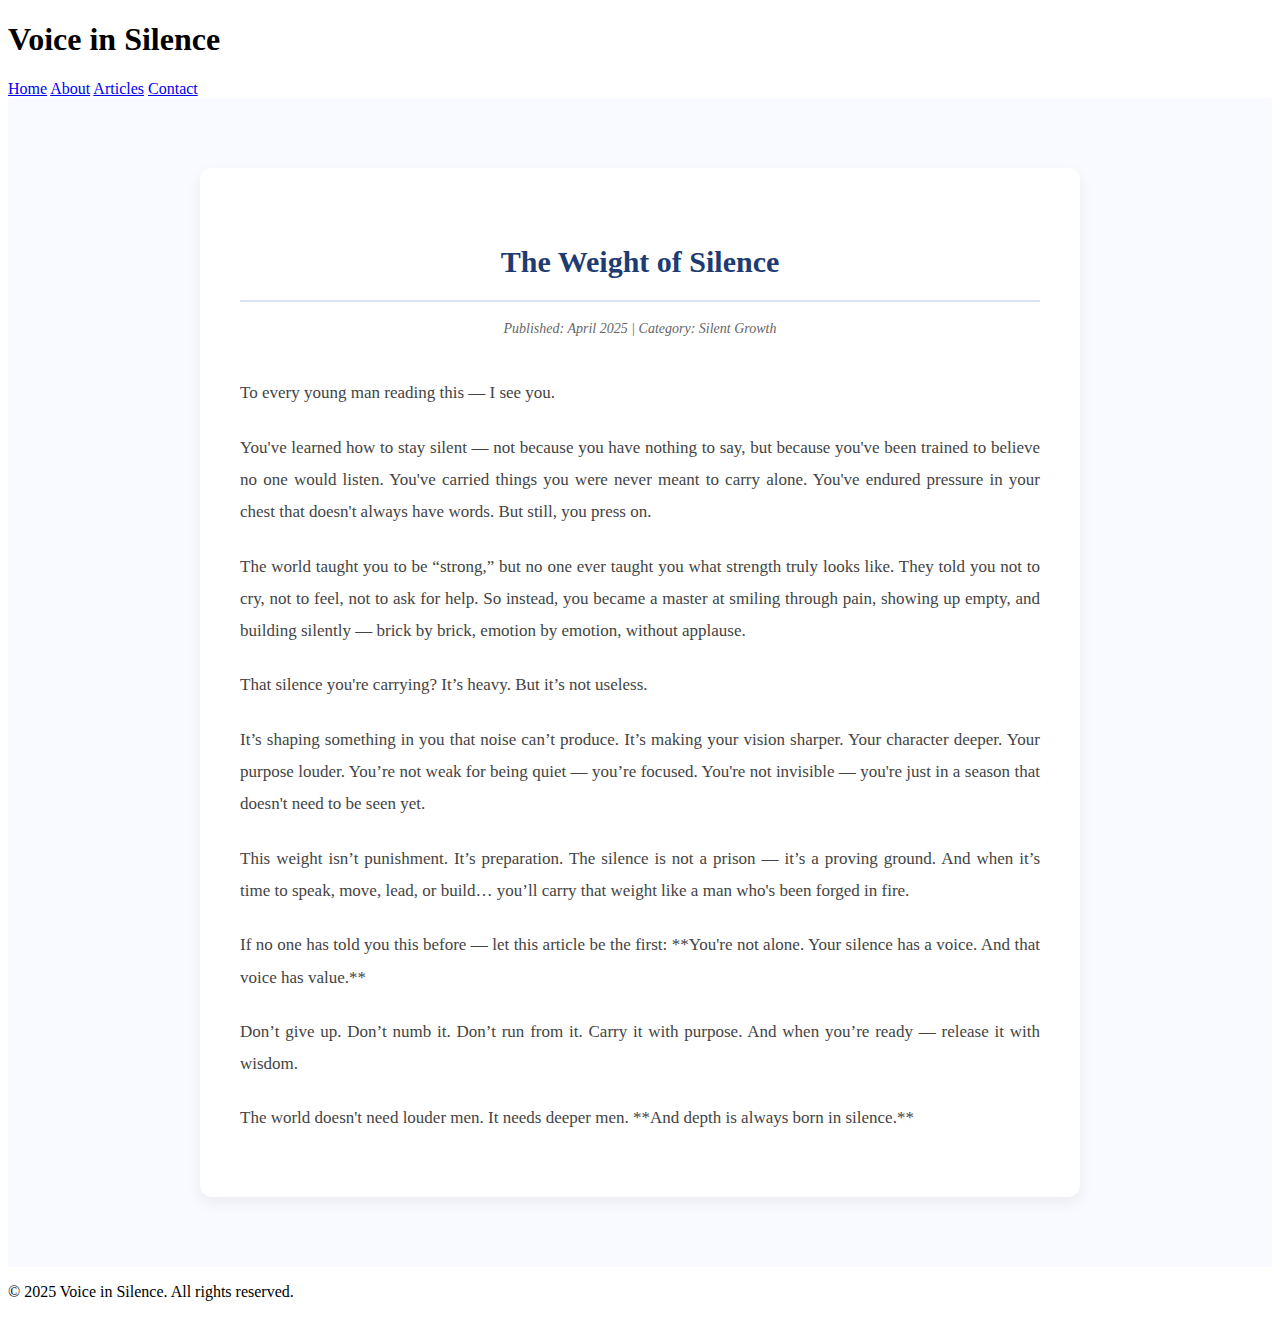
<file: weight.html>
<!DOCTYPE html>
<html lang="en">
<head>
  <meta charset="UTF-8">
  <title>The Weight of Silence | Voice in Silence</title>
  <link rel="stylesheet" href="weight_style.css">
  <meta name="viewport" content="width=device-width, initial-scale=1.0">
</head>
<body>

  <header>
    <div class="container">
      <h1>Voice in Silence</h1>
      <nav>
        <a href="index.html">Home</a>
        <a href="about.html">About</a>
        <a href="articles.html" class="active">Articles</a>
        <a href="contact.html">Contact</a>
      </nav>
    </div>
  </header>

  <section class="article-content">
    <div class="container">
      <h2>The Weight of Silence</h2>
      <p class="meta">Published: April 2025 | Category: Silent Growth</p>

      <p>
        To every young man reading this — I see you.
      </p>

      <p>
        You've learned how to stay silent — not because you have nothing to say, but because you've been trained to believe no one would listen. You've carried things you were never meant to carry alone. You've endured pressure in your chest that doesn't always have words. But still, you press on.
      </p>

      <p>
        The world taught you to be “strong,” but no one ever taught you what strength truly looks like. They told you not to cry, not to feel, not to ask for help. So instead, you became a master at smiling through pain, showing up empty, and building silently — brick by brick, emotion by emotion, without applause.
      </p>

      <p>
        That silence you're carrying? It’s heavy. But it’s not useless.
      </p>

      <p>
        It’s shaping something in you that noise can’t produce. It’s making your vision sharper. Your character deeper. Your purpose louder. You’re not weak for being quiet — you’re focused. You're not invisible — you're just in a season that doesn't need to be seen yet.
      </p>

      <p>
        This weight isn’t punishment. It’s preparation. The silence is not a prison — it’s a proving ground. And when it’s time to speak, move, lead, or build… you’ll carry that weight like a man who's been forged in fire.
      </p>

      <p>
        If no one has told you this before — let this article be the first:
        **You're not alone. Your silence has a voice. And that voice has value.**
      </p>

      <p>
        Don’t give up. Don’t numb it. Don’t run from it.
        Carry it with purpose. And when you’re ready — release it with wisdom.
      </p>

      <p>
        The world doesn't need louder men. It needs deeper men.
        **And depth is always born in silence.**
      </p>
    </div>
  </section>

  <footer>
    <p>&copy; 2025 Voice in Silence. All rights reserved.</p>
  </footer>

</body>
</html>
</file>
<file: about_style.css>
.about {
  padding: 80px 20px;
  background: linear-gradient(to right, #eaefff, #fdfdfd);
  color: #1e3c72;
  border-top: 2px solid #d0d8f0;
  border-bottom: 2px solid #d0d8f0;
}

.about h2 {
  margin-top: 40px;
  font-size: 26px;
  color: #162e5c;
  text-align: center;
  border-bottom: 2px solid #d0d8f0;
  display: inline-block;
  padding-bottom: 5px;
  margin-bottom: 25px;
}

.about p {
  margin: 20px auto;
  max-width: 800px;
  font-size: 17px;
  line-height: 1.8;
  color: #333;
  background: #ffffff;
  padding: 18px 24px;
  border-radius: 8px;
  box-shadow: 0 2px 8px rgba(0,0,0,0.05);
}

.about ul {
  list-style: none;
  padding-left: 0;
  margin: 30px auto;
  max-width: 700px;
  background: #f7f9fc;
  padding: 20px;
  border-left: 4px solid #1e3c72;
  border-radius: 8px;
  box-shadow: 0 2px 5px rgba(0,0,0,0.03);
}

.about ul li {
  margin-bottom: 12px;
  font-size: 16px;
  padding-left: 25px;
  position: relative;
  color: #1e3c72;
}

.about ul li::before {
  content: "✓";
  color: #4e7efc;
  font-weight: bold;
  position: absolute;
  left: 0;
}
</file>
<file: article_style.css>
/* Articles Section Enhanced Styling */
.articles {
  padding: 80px 20px;
  background: linear-gradient(to right, #f0f4ff, #ffffff);
  color: #1e3c72;
}

.articles h2 {
  text-align: center;
  font-size: 28px;
  color: #162e5c;
  border-bottom: 2px solid #d0d8f0;
  display: inline-block;
  margin-bottom: 20px;
  padding-bottom: 5px;
}

.articles .intro {
  text-align: center;
  max-width: 700px;
  margin: 0 auto 40px auto;
  font-size: 16px;
  color: #444;
  line-height: 1.6;
}

/* Cards Layout */
.articles .cards {
  display: flex;
  flex-wrap: wrap;
  gap: 25px;
  justify-content: center;
}

/* Individual Article Card */
.articles .card {
  background: rgba(255, 255, 255, 0.95);
  border: 1px solid #dbe2f3;
  padding: 24px;
  border-radius: 12px;
  width: 320px;
  box-shadow: 0 4px 12px rgba(0,0,0,0.08);
  transition: transform 0.3s ease, box-shadow 0.3s ease;
}

.articles .card:hover {
  transform: translateY(-5px);
  box-shadow: 0 8px 18px rgba(0,0,0,0.12);
}

.articles .card h4 {
  font-size: 20px;
  color: #1e3c72;
  margin-bottom: 10px;
}

.articles .card p {
  font-size: 15px;
  color: #444;
  line-height: 1.5;
}

.articles .card a {
  display: inline-block;
  margin-top: 12px;
  font-weight: 600;
  color: #2a5298;
  text-decoration: none;
  transition: color 0.3s ease;
}

.articles .card a:hover {
  color: #1e3c72;
}

/* Responsive */
@media (max-width: 768px) {
  .articles .cards {
    flex-direction: column;
    align-items: center;
  }
}
</file>
<file: contact_style.css>
.contact-section {
  padding: 70px 20px;
  background: #f9f9f9;
  text-align: left;
}

.split-contact {
  display: flex;
  flex-wrap: wrap;
  gap: 50px;
  justify-content: center;
  align-items: flex-start;
}

.contact-info {
  flex: 1;
  max-width: 400px;
}

.contact-info h2 {
  font-size: 28px;
  margin-bottom: 15px;
  color: #1e3c72;
}

.contact-info p {
  font-size: 16px;
  margin-bottom: 15px;
  color: #444;
}

.contact-info a {
  color: #1e3c72;
  text-decoration: none;
}

.contact-info a:hover {
  text-decoration: underline;
}

.contact-form {
  flex: 1;
  max-width: 500px;
  display: flex;
  flex-direction: column;
  gap: 18px;
}

.contact-form input,
.contact-form textarea {
  padding: 14px;
  font-size: 16px;
  border: 1px solid #ccc;
  border-radius: 6px;
  width: 100%;
}

.contact-form textarea {
  height: 140px;
  resize: none;
}

.contact-form button {
  background-color: #1e3c72;
  color: white;
  border: none;
  padding: 14px;
  font-size: 16px;
  border-radius: 6px;
  cursor: pointer;
  transition: 0.3s;
}

.contact-form button:hover {
  background-color: #16345f;
}
</file>
<file: weight_style.css>
.article-content {
  padding: 70px 20px;
  background: #f9faff;
  color: #333;
  line-height: 1.9;
}

.article-content .container {
  max-width: 800px;
  margin: auto;
  background: #ffffff;
  padding: 40px;
  border-radius: 12px;
  box-shadow: 0 6px 16px rgba(0, 0, 0, 0.06);
}

.article-content h2 {
  font-size: 30px;
  color: #1e3c72;
  margin-bottom: 10px;
  text-align: center;
  border-bottom: 2px solid #dbe2f3;
  padding-bottom: 10px;
}

.article-content .meta {
  text-align: center;
  color: #666;
  margin-bottom: 35px;
  font-size: 14px;
  font-style: italic;
}

.article-content p {
  margin-bottom: 22px;
  font-size: 17px;
  color: #444;
  text-align: justify;
}

/* Responsive */
@media (max-width: 768px) {
  .article-content .container {
    padding: 25px;
  }

  .article-content h2 {
    font-size: 24px;
  }

  .article-content p {
    font-size: 16px;
  }
}
</file>
<file: index_style.css>
/* Reset & Base Styles */
* {
  margin: 0;
  padding: 0;
  box-sizing: border-box;
}

body {
  font-family: 'Poppins', sans-serif;
  background: #f9f9f9;
  color: #333;
  line-height: 1.6;
}

.core-topics-section {
  background: #f2f6ff;
  padding: 60px 20px;
  text-align: center;
}

.core-topics-section .container {
  max-width: 800px;
  margin: 0 auto;
  background: #ffffff;
  padding: 40px 30px;
  border-radius: 12px;
  box-shadow: 0 4px 12px rgba(0, 0, 0, 0.06);
}

.core-title {
  font-size: 26px;
  color: #1e3c72;
  margin-bottom: 30px;
  border-bottom: 2px solid #d0d8f0;
  display: inline-block;
  padding-bottom: 6px;
}

.core-list {
  list-style: none;
  padding: 0;
  text-align: left;
  font-size: 16px;
  color: #444;
  line-height: 1.8;
}

.core-list li {
  position: relative;
  padding-left: 28px;
  margin-bottom: 18px;
}

.core-list li::before {
  content: "✓";
  position: absolute;
  left: 0;
  color: #2a5298;
  font-weight: bold;
}

.container {
  width: 90%;
  max-width: 1100px;
  margin: auto;
}

/* Header */

.logo {
  font-family: 'Georgia', serif;
  font-size: 32px;
  font-weight: bold;
  color: #0f172a; /* bold dark blue-black */
  letter-spacing: 1px;
  text-transform: uppercase;
}
header {
  position: sticky;
  top: 0;
  background-color: #f8f9fa;
  color: white;
  padding: 20px 0;
  z-index: 1000;
}

header h1 {
  text-align: center;
  margin-bottom: 10px;
}

nav {
  text-align: center;
}

nav a {
  color: white;
  text-decoration: none;
  margin: 0 15px;
  font-weight: 500;
}

nav a:hover,
nav a.active {
  text-decoration: underline;
}

/* Hero Section */
.hero {
  background: url('https://images.unsplash.com/photo-1517832207067-4db24a2ae47c?fit=crop&w=1600&q=80') center/cover no-repeat;
  color: white;
  text-align: center;
  padding: 80px 20px;
  position: relative;
}

.hero::after {
  content: '';
  position: absolute;
  inset: 0;
  background: rgba(0, 0, 0, 0.5);
}

.hero .container {
  position: relative;
  z-index: 1;
}

.hero h2 {
  font-size: 28px;
  font-weight: 600;
}

.hero p {
  font-size: 16px;
  margin-top: 10px;
}

/* Sections */
.featured,
.articles {
  padding: 60px 20px;
  background: #fff;
}

.featured h3,
.articles h3 {
  text-align: center;
  margin-bottom: 20px;
  color: #1e3c72;
}

/* Cards */
.cards {
  display: flex;
  flex-wrap: wrap;
  gap: 20px;
  justify-content: center;
}

.card {
  background: white;
  padding: 20px;
  border-radius: 10px;
  width: 300px;
  box-shadow: 0 2px 10px rgba(0,0,0,0.05);
  transition: transform 0.3s ease, opacity 0.5s;
}

.card:hover {
  transform: translateY(-5px);
}

.card h4 {
  color: #1e3c72;
  margin-bottom: 10px;
  font-size: 20px;
}

.card p {
  font-size: 15px;
}

.card a {
  display: inline-block;
  margin-top: 10px;
  color: #2a5298;
  text-decoration: underline;
  font-weight: 500;
}

/* Footer */
footer {
  background-color: #1e3c72;
  color: white;
  text-align: center;
  padding: 20px;
  margin-top: 40px;
  font-size: 14px;
}

/* Scroll-To-Top Button */
#scrollTop {
  position: fixed;
  bottom: 20px;
  right: 20px;
  padding: 10px 14px;
  font-size: 20px;
  background-color: #1e3c72;
  color: white;
  border: none;
  border-radius: 50%;
  cursor: pointer;
  display: none;
  z-index: 1000;
}

/* Scroll Reveal Animation */
.reveal {
  opacity: 0;
  transform: translateY(30px);
  transition: all 0.6s ease;
}

.reveal.visible {
  opacity: 1;
  transform: translateY(0);
}

/* Responsive Design */
@media (max-width: 768px) {
  .cards {
    flex-direction: column;
    align-items: center;
  }

  nav a {
    display: block;
    margin: 10px 0;
  }

  .hero h2 {
    font-size: 22px;
  }

  .hero p {
    font-size: 14px;
  }
}
</file>
